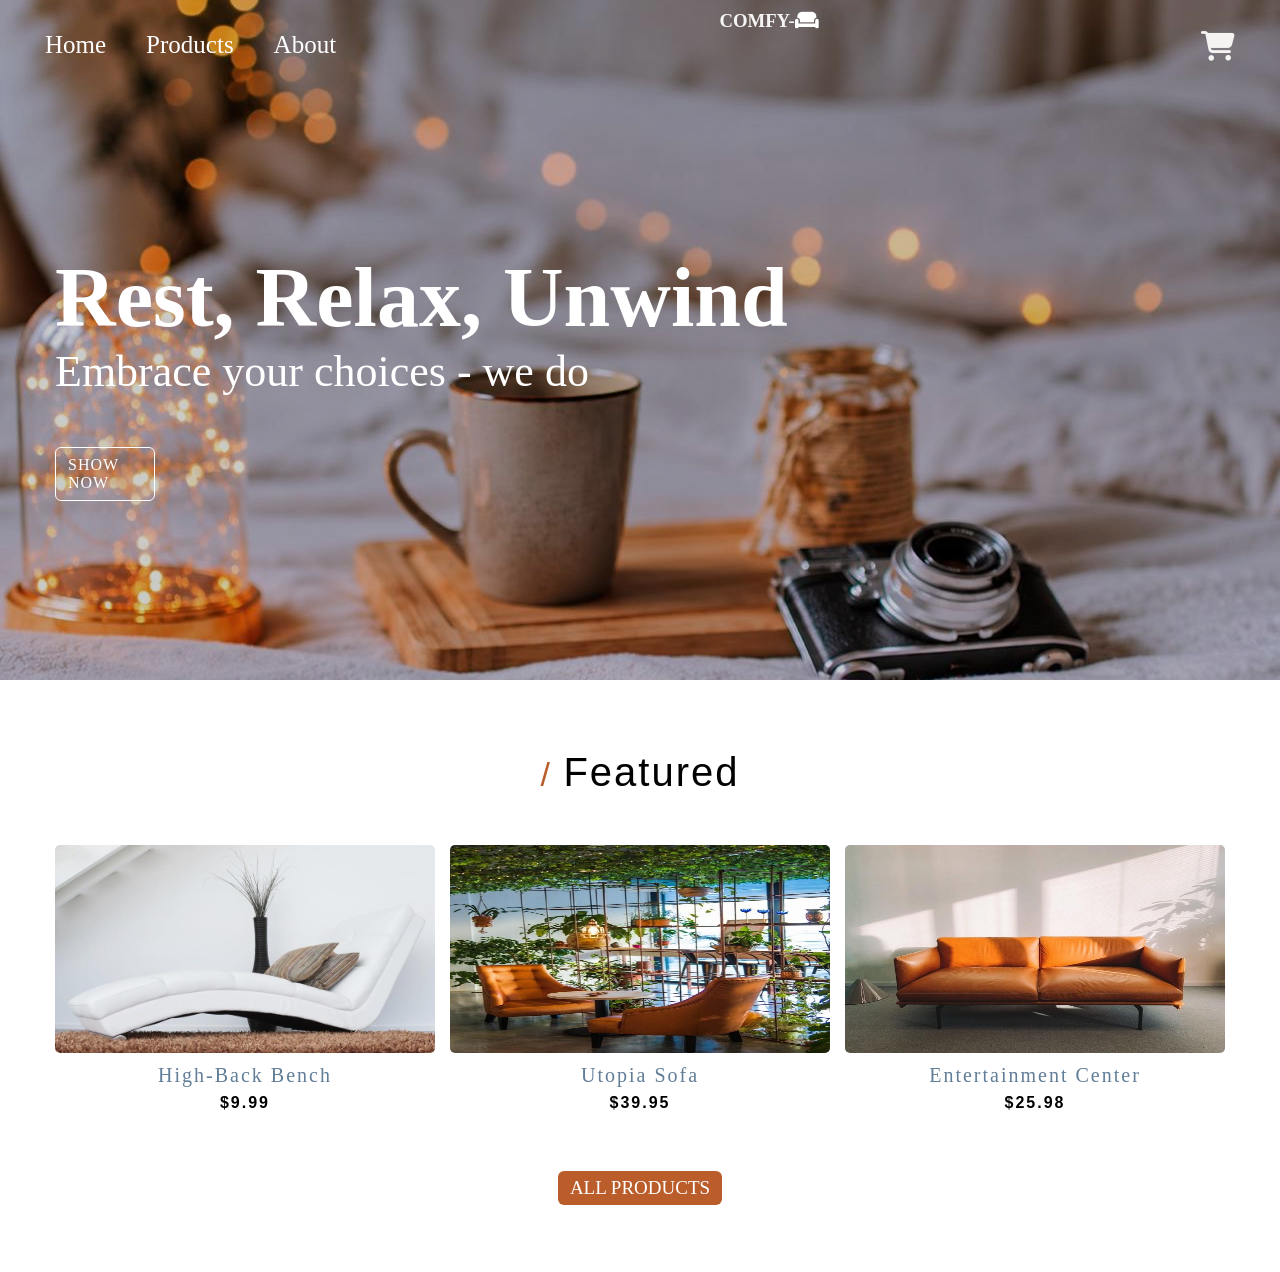
<file: index.html>
<!DOCTYPE html>
<html lang="en">
<head>
    <meta charset="UTF-8">
    <meta name="viewport" content="width=device-width, initial-scale=1.0">
    <title>Home | Comfy</title>
   <link rel="stylesheet" href="./home.css">
    <link rel="stylesheet" href="https://cdnjs.cloudflare.com/ajax/libs/font-awesome/6.5.2/css/all.min.css"
    crossorigin="anonymous" referrerpolicy="no-referrer" />
</head>
<body>

    <!-- YOUR CART START  -->
     <!-- MAIN CART START HERE -->
     <div id="cart-overlay"></div>
     <div id="your-cart" >
        <i id="close-cart" class="fa-solid fa-xmark"></i>

        <h1 id="cart-title">Your Bag</h1>
     <!-- CART CONTAINER START  -->
         <div class="cart-container">

            <!-- PRODUCT CART START  -->
         <div class="product-cart">
            <!-- CARD HOLDER -->
            <div class="card-holder">
            </div> 
            <!-- CARD HOLDER ENDS -->
         </div>
         
           <!-- PRODUCT CART ENDS -->

           <!-- TOTAL DETAILS START  -->
        <div class="total">
            <h5>Total:$0</h5>
            <button id="check">CHECKOUT</button>
        </div>
            <!-- TOTAL DETAILS ENDS -->
     </div>
            <!-- CART CONATINER ENDS  -->
     </div>
    <!-- YOUR CART ENDS  -->

    <!-- HEADER -->
 <section class="banner">
        <!-- nav links -->
     <nav> 
         <ul>
             <li><a href="./index.html">Home</a></li>
            <li><a href="./products.html">Products</a></li>
            <li><a href="./about.html">About</a></li>
         </ul>

             <h3 style="color: whitesmoke;">COMFY-<i style="color: white;" class="fa-solid fa-couch"></i> </h3>
        <!-- add cart -->
        <div class="toggle-btn">

            <i id="icon" class="fa-solid fa-cart-shopping"></i>
            <span class="add-to-cart"></span>

        </div>
     </nav>      
     <div class="hero-container">
          
        <h1>Rest, Relax, Unwind</h1>
        <h3>Embrace your choices - we do</h3>
        <a href="./products.html">SHOW NOW</a>
     </div>
</section>

<!-- FEATURE SECTION START  -->
<section class="feature-section"> 
    <div class="title">
        <h1><span>/   </span>Featured</h1>
    </div> 
    <!-- FEATURE IMAGE START -->
    <section class="cards">
        <div class="box">
            <a id="hidden" href="./details.html?id=rec43w3ipXvP28vog">
                <i id="mag" class="fa-solid fa-magnifying-glass"></i>
            </a>
            
            <button class="add-item"  onclick="addToCart(this)"><i class="fa-solid fa-cart-shopping"></i></button>
            <img id="img" src="./images/18a5ca7a-4a4b-40fe-b93e-9c9b5dda049d.jpg">
            <p>High-Back Bench</p>
            <h4>$9.99</h4>
        </div>

        <div class="box">
            <a id="hidden" href="./details.html?id=recmg2a1ctaEJNZhu">
                <i id="mag" class="fa-solid fa-magnifying-glass"></i>
            </a> 
            <button class="add-item" type="button" aria-label="Add Utopia Sofa to cart" onclick="addToCart(this)"><i class="fa-solid fa-cart-shopping"></i></button>
            <img id="img" src="./images/2634ae1d-33b5-4786-87bf-69f774c6e778.jpg">
            <p>Utopia Sofa</p>
            <h4>$39.95</h4>
        </div>

        <div class="box">
            <a id="hidden" href="./details.html?id=recvKMNR3YFw0bEt3">
                <i id="mag" class="fa-solid fa-magnifying-glass"></i>
            </a>
            <button class="add-item" type="button" aria-label="Add Entertainment Center to cart" onclick="addToCart(this)"><i class="fa-solid fa-cart-shopping"></i></button>
            <img id="img" src="./images/b48bc074-48e8-4906-8eb5-55dd62059fb4.jpg">
            <p id="p">Entertainment Center</p>
            <h4 id="h4">$25.98</h4>
        </div>
    
    </section>
    <!-- FEATURE IMAGE ENDS  -->

     <a href="./products.html">ALL  PRODUCTS</a>

</section>
    
<script src="./home.js"></script>
</body>
</html>
</file>
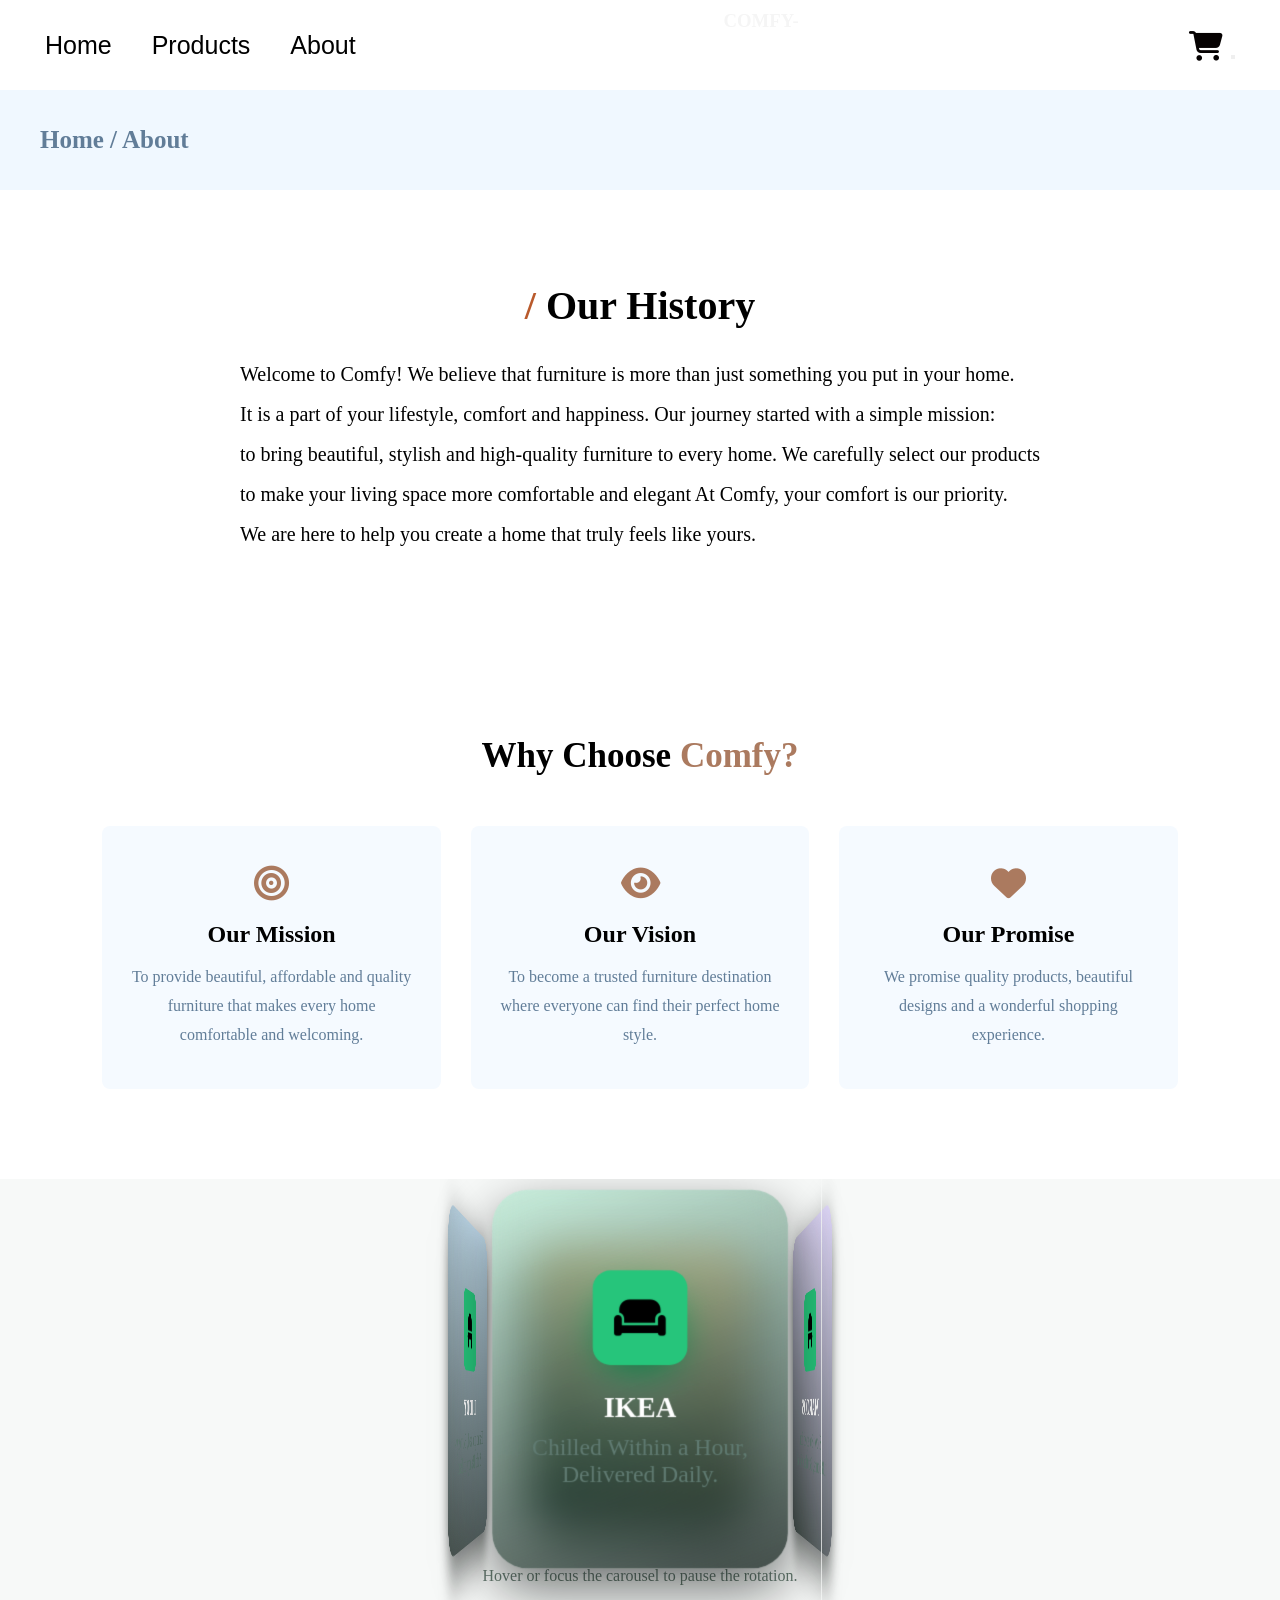
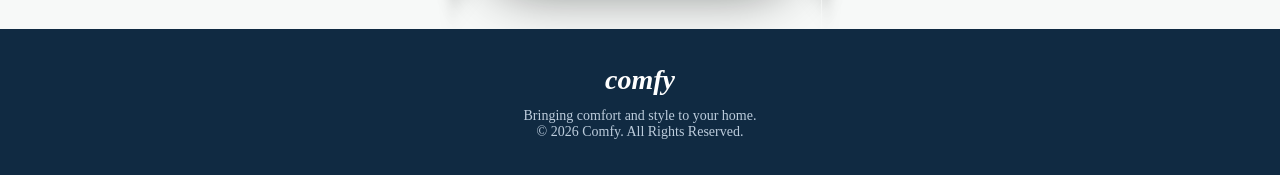
<file: about.html>
<!DOCTYPE html>
<html lang="en">
<head>
    <meta charset="UTF-8">
    <meta name="viewport" content="width=device-width, initial-scale=1.0">
    <title>About | Comfy</title>
    <link rel="stylesheet" href="./about.css">
    <link rel="stylesheet" href="https://cdnjs.cloudflare.com/ajax/libs/font-awesome/6.7.2/css/all.min.css">
</head>
<body>

     <!-- YOUR CART START  -->
     <!-- MAIN CART START HERE -->
     <div id="your-cart">
        <i id="close-cart" class="fa-solid fa-xmark"></i>

        <h1>Your Bag</h1>
     <!-- CART CONTAINER START  -->
         <div class="cart-container">

            <!-- PRODUCT CART START  -->
         <div class="product-carts">
            <!-- CARD HOLDER -->
            <div class="card-holder">
            </div>
            <!-- CARD HOLDER ENDS -->
         </div>

           <!-- PRODUCT CART ENDS -->

           <!-- TOTAL DETAILS START  -->
        <div class="total">
            <h5 id="cart-total">Total:$0</h5>
            <button id="check">CHECKOUT</button>
        </div>
            <!-- TOTAL DETAILS ENDS -->
     </div>
            <!-- CART CONATINER ENDS  -->
     </div>
    <!-- YOUR CART ENDS  -->

       <!-- HEADER -->
 <section class="banner">
        <!-- nav links -->
     <nav> 
         <ul>
            <li><a href="./index.html">Home</a></li>
            <li><a href="./products.html">Products</a></li>
            <li><a href="./about.html">About</a></li>
         </ul>

            
                          <h3 style="color: whitesmoke;">COMFY-<i style="color: white;" class="fa-solid fa-couch"></i> </h3>

        <!-- add cart -->
        <div class="toggle-btn">

            <i class="fa-solid fa-cart-shopping" id="icon"></i>
            <button></button>
            <span></span>

        </div>
     </nav>      
</section>
<!-- SECTION TWO START  -->
<section class="home">
<h3>Home / About</h3>
</section>

<section class="about-page">
  <h2><span>/</span> Our History</h2>

         <p>
            Welcome to Comfy! We believe that furniture is more
            than just something you put in your home. <br>
            It is a part of your lifestyle, comfort and happiness.
            Our journey started with a simple mission:<br> 
            to bring beautiful, stylish and high-quality furniture to every home.
            We carefully select our products<br>
            to make your living space more comfortable and elegant At Comfy, your comfort is our priority.<br>
             We are here to help you create a home that truly feels like yours.

</section>
<section class="mission">

    <h1>Why Choose <span>Comfy?</span></h1>

    <div class="mission-container">

        <div class="mission-card">

            <i class="fa-solid fa-bullseye"></i>

            <h2>Our Mission</h2>

            <p>
                To provide beautiful, affordable and quality
                furniture that makes every home comfortable
                and welcoming.
            </p>

        </div>


        <div class="mission-card">

            <i class="fa-solid fa-eye"></i>

            <h2>Our Vision</h2>

            <p>
                To become a trusted furniture destination
                where everyone can find their perfect
                home style.
            </p>

        </div>


        <div class="mission-card">

            <i class="fa-solid fa-heart"></i>

            <h2>Our Promise</h2>

            <p>
                We promise quality products, beautiful
                designs and a wonderful shopping experience.
            </p>

        </div>

    </div>

</section>




<!-- 3D CARDS ANIMATION STARTS HERE -->
<section class="scene">
  <div class="carousel">
     <div class="rotate-card">
        <div class="rotate-logo"><i class="fa-solid fa-couch"></i></i></div>
        <div class="rotate-title">IKEA</div>
        <div class="rotate-text">Chilled Within a Hour, Delivered Daily.</div>
     </div>
     <div class="rotate-card">
        <div class="rotate-logo"><i class="fa-solid fa-chair"></i></div>
        <div class="rotate-title">MARCOS</div>
        <div class="rotate-text">Slow-Steeped for 18Hours, Bottled Cold.</div>
     </div>
     <div class="rotate-card">
        <div class="rotate-logo"><i class="fa-solid fa-couch"></i></div>
        <div class="rotate-title">CARESSA</div>
        <div class="rotate-text">Single-Origin, Unfiltered, Naturally Sweet.</div>
     </div>
     <div class="rotate-card">
        <div class="rotate-logo"><i class="fa-solid fa-chair"></i>
</div>
        <div class="rotate-title">LIDDY</div>
        <div class="rotate-text">Hand picked, Buttery-Soft, Ready to Eat.</div>
     </div>
    </div>
  </div>
  <p class="text-dark text-center">Hover or focus the carousel to pause the rotation.</p>
</section>
<!-- 3D CARDS ANIMATIONS COMPLETED -->


<!-- FOOTER -->

<footer class="footer">

    <h2>comfy</h2>

    <p>Bringing comfort and style to your home.</p>

    <p>©️ 2026 Comfy. All Rights Reserved.</p>

</footer>

<script src="./about.js"></script>
</body>
</html>
</file>
<file: home.css>
*{
    box-sizing: border-box;
    margin: 0;
    padding: 0;
    color: black;
}
body{
    width: 100%;
    overflow-x: hidden;
    color: black;
}
/* YOUR CART START  */
#cart-overlay{
    position:fixed;
    inset:0;
    z-index:2;
    background:rgba(0, 0, 0, 0.45);
    opacity:0;
    visibility:hidden;
    pointer-events:none;
    transition:opacity 0.5s, visibility 0.5s;
}
#cart-overlay.active{
    opacity:1;
    visibility:visible;
    pointer-events:auto;
}
body.cart-open{
    overflow:hidden;
}
#your-cart{
    position: fixed;
    width:min(400px, 100vw);
    height:100%;
    top:0;
    right: -100%;
    background-color: aliceblue;
    transition: 0.5s;
    z-index: 3;
}

#your-cart.active{
    right: 0;
}
#close-cart{
    font-size: 35px;
    font-weight: 900px;
    padding: 20px;
}
#your-cart h1{
    font-size: 35px;
    font-weight: 900px;
    text-align: center;
    font-family:'Trebuchet MS', 'Lucida Sans Unicode', 'Lucida Grande', 'Lucida Sans', Arial, sans-serif;
    /* padding: 20px; */
}

/* CART CONTAINER START */
.cart-container{
    width:100%;
    height:100%;
    display: flex;
    flex-direction: column;
    align-items: center;
}
/* PRODUCT CART START  */
.product-cart{
    margin-top: 25px;
    width:calc(100% - 32px);
    max-height:600px;
    display: flex;
    flex-direction: column;
    overflow-y: auto;
}
/* CARD HOLDER START  */
.card-holder{
    margin-top: 10px;
    width:100%;
    display: flex;
    flex-direction: column;
    gap:12px;
}
.cart-item{
    width:100%;
    min-height:60px;
    display:flex;
    align-items:center;
    gap:12px;
}

/* CARD HOLDER ENDS  */

.image-cart {
    border-radius: 10px;
    width:75px;
    height:50px;
    margin-top: 5px;
}
.image-cart img{
    border-radius: 5px;
    width:75px;
    height:50px;
}
.cards-details{
    flex:1;
    min-width:0;
}
.cards-details h4{
    font-size: 16px;
    font-weight: 400;
    letter-spacing: 1.6px;
}
.cards-details p{
    font-size: 12px;
}
.cards-details button{
    text-align: center;
    border: none;
    background-color:aliceblue;
    margin-top: 5px;
    font-size: 12px;
}
/* PRODUCT CART ENDS */

/* VALUE START */
.value{
    width:40px;
    height:70px;
    flex:0 0 40px;
}
.value button{
    border: none;
    width: 20px;
    height: 20px;
    font-size: 15.6px;
    background-color: aliceblue;  
}
.value p{
    font-size: 17px;
    width: 20px;
    height: 20px;
    display: flex;
    justify-content: center;
}
.value i{
    font-size: 15px;
}
/* VALUE ENDS */

/* TOTAL DETAILS START */
.cart-container h5{
    margin-top: 25px;
    color:red;
    font-size: 30px;
    letter-spacing: 2px;
    text-align: center;
    font-family:'Trebuchet MS', 'Lucida Sans Unicode', 'Lucida Grande', 'Lucida Sans', Arial, sans-serif;
}
.cart-container #check{
    border: none;
    margin-top: 15px;
    width: 276px;
    height: 29px;
    background-color: rgb(186,93,43);
    color:white;
}
/* TOTAL DETAILS START */

/* CART CONTAINER ENDS */

/* YOUR CART ENDS */
.banner{
    width:100%;
    height:680px;
    padding: 10px;
    display: flex;
    align-items: center;
    flex-direction: column;
    background-image:
        linear-gradient(rgba(0, 0, 0, 0.2), rgba(0, 0, 0, 0.2)),
        url(./images/911af168-8ce4-4bab-848f-d136a46c5df2.jpg);
    background-repeat: no-repeat;
    background-size: cover;
    background-position: center;
}
/* HEADER START HERE */
nav{
    width:100%;
    max-width:1230px;
    height:70px;
    display: flex;
    justify-content: space-between;
}
ul{
    padding: 20px;
    display: flex;
    justify-content: center; 
    align-items: center;
    list-style: none;
    font-size: 25px;
    color:white;
    gap:40px;
}
.banner a{
    text-decoration: none;
    color: white;
}
.banner  a:hover{
    color:rgb(185, 90, 44);
}
nav img{
    margin: 0;
}
.toggle-btn{
    position: relative;
    color:white;
    padding: 20px;
    font-size: 30px;
}
/* ADD TO CART START HERE */
#icon{
    z-index: 0;
    color:rgb(246, 243, 243);
}
.add-to-cart{
    position: absolute;
    top: 8px;
    right: 8px;
    z-index: 2;
    min-width: 20px;
    height: 20px;
    padding: 0 4px;
    border-radius: 999px;
    background-color: orange;
    visibility: hidden;
    display: flex;
    align-items: center;
    justify-content: center;
    color: white;
    font-size: 12px;
    font-weight: bold;
    box-sizing: border-box;
}
/* ADD TO CART START ENDS */

/* HEADER ENDS */

/* MIDDLE PART START */
.hero-container{
    width:100%;
    max-width:1170px;
    height:720px;
    display: flex;
    flex-direction: column;
    justify-content: center;
}
.hero-container h1{
    font-size: 84px;
    font-weight: 700;
    color:white;
    font-family: "Kaushan Script", cursive;
}
.hero-container h3{
    font-size: 44px;
    font-weight:400;
    color:white;
}

.hero-container a{
    border: 1px solid;
    border-radius: 6px;
    width: 100px;
    padding: 0.5rem 0.75rem;
    margin-top: 50px;
    font-size: 16px;
    letter-spacing: 1px;
    /* font-weight: bold; */
    text-decoration: none;
    color:white;
}
.hero-container a:hover{
    background-color: white;
    color:rgb(218,130,82);
}
/* MIDDLE PART ENDS */

/* FEATURE-SECTION START */

.feature-section{
    width: 100%;
    height:592px;
    display: flex;
    flex-direction: column;
    align-items: center;
    gap:50px;
}

.title  h1{
   font-family: -apple-system, BlinkMacSystemFont, "Segoe UI", Roboto, Oxygen, Ubuntu, Cantarell, "Open Sans", "Helvetica Neue", sans-serif;
   font-size: 40px;
   font-weight: 500;
   margin-top: 70px;
   letter-spacing: 2px;
}

.feature-section span{
   font-size: 34px;
   font-weight: 500;
   color: rgb(186,93,43);
}

.cards{
    width:calc(100% - 32px);
    max-width:1170px;
    height:276px;
    display: flex;
    gap:15px;
}
.cards .box{
    flex:1 1 0;
    min-width:0;
    height:208px;
}
.cards .box > img{
    border-radius: 5px;
    width: 100%;
    height:208px;
    margin-right:0;
}
.box p{
    font-size: 20px;
    letter-spacing: 2px;
    color: rgb(97, 125, 152);
    text-align: center;
    padding: 7px;
}
.box h4{
    font-size: 16px;
    text-align: center;
    letter-spacing: 2px;
    font-family: -apple-system, BlinkMacSystemFont, "Segoe UI", Roboto, Oxygen, Ubuntu, Cantarell, "Open Sans", "Helvetica Neue", sans-serif;
}
/* lINK EDITING START */
.feature-section a{
    border-radius: 6px;
    text-decoration: none;
     background-color: rgb(186,93,43);
    color:white;
    font-size: 19px;
    padding:0.375rem 0.75rem;
}
.feature-section a:hover{
    color:black;
    background-color: rgb(218,130,82);
}
/* FEATURE-SECTION ENDS*/



.box #hidden{
    display: flex;
    align-items: center;
    justify-content: center;
    border-radius: 25px;
    position: absolute;
    z-index:2;
    top: 80px;
    right: 200px;
    background-color: rgb(218,130,82);
    box-sizing: border-box;
    width: 36px;
    height: 36px;
    opacity: 0;
    transition: opacity 0.2s ease;
}
 #mag{
    font-size: 16px !important;
    color: rgb(249, 248, 251);
}

.box{
    position:relative;
}
.add-item{
    border: none;
    position: absolute;
    border-radius: 25px;
    background-color: rgb(218,130,82);
    width: 36px;
    height: 36px;
    top: 80px;
    right: 130px;
    opacity: 0;
}
.add-item i{
    color: white;
    font-size: 15px;
}

.box:hover #hidden{
    opacity: 1;
}
.box:hover .add-item{
    opacity: 1;
}

@media (max-width: 700px){
    nav{
        height:auto;
        align-items:center;
    }

    ul{
        gap:16px;
        padding:12px 4px;
        font-size:16px;
    }

    nav img{
        display:none;
    }

    .toggle-btn{
        padding:12px 4px;
        font-size:24px;
    }

    .hero-container{
        height:calc(100% - 70px);
        padding:0 12px;
    }

    .hero-container h1{
        font-size:clamp(42px, 10vw, 64px);
    }

    .hero-container h3{
        font-size:clamp(24px, 6vw, 36px);
    }

    .feature-section{
        height:auto;
        padding-bottom:40px;
        gap:32px;
    }

    .title h1{
        margin-top:40px;
        font-size:32px;
    }

    .cards{
        height:auto;
        flex-direction:column;
        gap:24px;
    }

    .cards .box{
        flex:none;
        width:100%;
        height:auto;
    }

    .cards .box > img{
        height:auto;
        aspect-ratio:379 / 208;
        object-fit:cover;
    }

    .box #hidden,
    .add-item{
        top:calc((100vw - 32px) * 0.275);
    }

    .box #hidden{
        right:calc(50% - 22px);
    }

    .add-item{
        right:calc(50% - 68px);
    }
}

a{
    text-decoration: none;
}
</file>
<file: about.css>
*{
    box-sizing: border-box;
    margin: 0;
    padding: 0;
}

body{
    width: 100%;
    overflow-x: hidden;
}

/* YOUR CART START  */
#your-cart{
    position: fixed;
    width:min(400px, 100vw);
    height:100%;
    top:0;
    right: -100%;
    background-color: aliceblue;
    transition: 0.5s;
    z-index: 50;
}

#your-cart.active{
    right: 0;
}
#close-cart{
    font-size: 35px;
    font-weight: 900px;
    padding: 20px;
}
#your-cart h1{
    font-size: 35px;
    font-weight: 900px;
    text-align: center;
    font-family:'Trebuchet MS', 'Lucida Sans Unicode', 'Lucida Grande', 'Lucida Sans', Arial, sans-serif;
    /* padding: 20px; */
}

/* CART CONTAINER START */
.cart-container{
    width:100%;
    height:100%;
    display: flex;
    flex-direction: column;
    align-items: center;
}
/* PRODUCT CART START  */
.product-cart{
    margin-top: 25px;
    width:calc(100% - 32px);
    max-height: calc(100vh - 220px);
    display: flex;
    overflow-y: auto;
}
/* CARD HOLDER START  */
.card-holder{
    box-sizing: border-box;
    margin-top: 10px;
    width:100%;
    height: max-content;
    display: flex;
    flex-direction: column;
    gap: 12px;
    /* overflow-y: auto; */
}
/* CARD HOLDER ENDS  */

.cart-item{
    display: flex;
    align-items: center;
    gap: 12px;
    min-height: 60px;
}

.image-cart {
    border-radius: 10px;
    width:75px;
    height:50px;
    flex: 0 0 75px;
}
.image-cart img{
    border-radius: 5px;
    width:75px;
    height:50px;
}
.cards-details{
    flex: 1;
    min-width: 0;
    height: auto;
}
.cards-details h4{
    font-size: 22px;
    font-weight: 400;
    letter-spacing: 1.6px;
}
.cards-details p{
    font-size: 15px;
}
.cards-details button{
    text-align: center;
    border: none;
    background-color:aliceblue;
    margin-top: 5px;
    font-size: 12px;
}
/* PRODUCT CART ENDS */

/* VALUE START */
.value{
    width: 40px;
    height: 60px;
    flex: 0 0 40px;
}
.value button{
    border: none;
    width: 24px;
    height: 20px;
    font-size: 15.6px;
    background-color: aliceblue;  
}
.value p{
    font-size: 16px;
    width: 24px;
    height: 20px;
    display: flex;
    justify-content: center;
}
.value i{
    font-weight: bolder;
    font-size: 0.85rem;
    color: rgb(186,93,43);
}
/* VALUE ENDS */

/* TOTAL DETAILS START */
.cart-container h5{
    margin-top: 25px;
    color:red;
    font-size: 30px;
    letter-spacing: 2px;
    text-align: center;
    font-family:'Trebuchet MS', 'Lucida Sans Unicode', 'Lucida Grande', 'Lucida Sans', Arial, sans-serif;
}
.cart-container #check{
    border: none;
    margin-top: 15px;
    width: 276px;
    height: 29px;
    background-color: rgb(186,93,43);
    color:white;
}
/* TOTAL DETAILS START */

/* CART CONTAINER ENDS */

/* YOUR CART ENDS */

.banner{
    width:100%;
    padding: 10px;
    display: flex;
    align-items: center;
    flex-direction: column;
    background-repeat: no-repeat;
    background-size: cover;
    background-position: center;
}
/* HEADER START HERE */
nav{
    width:100%;
    max-width:1230px;
    height:70px;
    display: flex;
    justify-content: space-between;
}
ul{
    padding: 20px;
    display: flex;
    justify-content: center; 
    align-items: center;
    list-style: none;
    font-size: 25px;
    color:rgb(15, 3, 3);
    gap:40px;
    font-family: 'Trebuchet MS', 'Lucida Sans Unicode', 'Lucida Grande', 'Lucida Sans', Arial, sans-serif;
}
.banner a{
    text-decoration: none;
    color: black;
}
.banner  a:hover{
    color:rgb(185, 90, 44);
}
nav img{
    margin: 0;
    height: 80px;
}
.toggle-btn {
    color:rgb(6, 2, 2);
    padding: 20px;
    font-size: 30px;
}

/* HEADER ENDS */

/* SECTION TWO START */
.home{
    width: 100%;
    height:100px;
    display: flex;
    align-items: center;
    background-color:aliceblue;
}
.home h3{
    font-size: 25px;
    width: min(1200px, calc(100% - 48px));
    margin: 0 auto;
    color: rgb(97, 125, 152);
    font-family:Georgia, 'Times New Roman', Times, serif;
}
/* SECTION TWO ENDS */

/* ABOUT PAGE START HERE */

.about-page{
    width: min(1089px, calc(100% - 40px));
    min-height: 456px;
    height: auto;
    margin: 0 auto;
    padding: 40px 0;
    display: flex;
    flex-direction: column;
   justify-content: center;
   align-items: center;
}
.about-page span{
    font-size:40px;
    font-weight: 500px;
    color:rgb(185, 90, 44);
}
.about-page h2{
    font-size: 2.5rem;
}
.about-page p{
    margin-top: 25px;
    line-height: 2;
    font-size: 20px;
 
}
/* ABOUT PAGE ENDS HERE */
/* MISSION */

.mission {
    padding: 90px 8%;
    text-align: center;
}

.mission > h1 {
    font-size: 35px;
    margin-bottom: 50px;
}

.mission > h1 span {
    color: #ab7a5f;
}

.mission-container {
    display: grid;
    grid-template-columns: repeat(3, minmax(0, 1fr));
    gap: 30px;
}

.mission-card {
    padding: 40px 25px;
    background: #f5faff;
    border-radius: 8px;
    transition: 0.3s;
}

.mission-card:hover {
    transform: translateY(-8px);
    box-shadow: 0 8px 25px rgba(0,0,0,0.08);
}

.mission-card i {
    font-size: 35px;
    color: #ab7a5f;
    margin-bottom: 20px;
}

.mission-card h2 {
    margin-bottom: 15px;
}

.mission-card p {
    color: #617d98;
    line-height: 1.8;
}

/* FOOTER */

.footer {
    background: #102a42;
    color: white;
    text-align: center;
    padding: 35px 15px;
}

.footer h2 {
    font-size: 28px;
    font-style: italic;
    margin-bottom: 12px;
}

.footer p {
    color: #bcccdc;
    font-size: 14px;
}

@media (max-width: 700px){
    nav{
        height:auto;
        align-items:center;
    }

    ul{
        gap:16px;
        padding:12px 4px;
        font-size:16px;
    }

    nav img{
        display:none;
    }

    .home h3{
        font-size:22px;
    }

    .about-page{
        min-height:0;
    }

    .about-page p{
        font-size:17px;
    }

    .about-page br{
        display:none;
    }

    .mission{
        padding:56px 20px;
    }

    .mission-container{
        grid-template-columns:minmax(0, 1fr);
        gap:20px;
    }
}



/* 3D animation cards Starts here */
.scene{
    --card-radius: 170px;
    background:#f7f9f8;
}
.scene p{
    color:#667b71;
}

.cards-rotate{
    height: 1000px;
    padding: 72px 0px 72px;
    color:white;
    background:#f7f9f8;
}    
.cards-rotate-content{
    display: grid;
    place-items: center;
}

/* 3D rotate content starts here */
.rotate-text-title{
    width: 18%;
    border-radius: 30px;
    font-size: 18px;
    font-weight: 500;
    text-align: center;
    color: hsl(152 68% 42%);
    background: hsla(154, 40%, 81%, 0.951);
}
.rotate-text-head{
    color: black;
    font-size: 60px;
    font-weight: 900;
    text-align: center;
}
.rotate-text-para{
    font-size: 25px;
    font-weight: 500;
    color: hsl(155, 15%, 41%);
}


/* 3D cards rotation animations starts here */
/* 3D viewing area */
.scene {
  width: 100%;
  min-height: 450px;
  padding: 40px 16px;
  position: relative;
  display: flex;
  flex-direction: column;
  align-items: center;
  justify-content: center;
  gap: 24px;
  perspective: 1100px;
  overflow: hidden;
}


/* Rotating container */
.carousel {
  width: 250px;
  height: 320px;
  position: relative;
  flex: 0 0 auto;
  display: flex;
  transform-style: preserve-3d;
  animation: rotate 30s linear infinite;
}
.carousel:hover{
    animation-play-state: paused;
}
@keyframes rotate {
   0% {
    transform: rotateY(0deg);
  }
   100% {
    transform: rotateY(360deg);
  }
}

/* Cards */
.rotate-card {
    position: absolute;
    inset: 0;
    width: 100%;
    height: 100%;
    display: flex;
    flex-direction: column;
    align-items: center;
    justify-content: center;
    text-align: center;

    gap: 0.5rem;
    padding: 1.5rem;

    border-radius: 30px;
    border: 3px solid hsla(0, 0, 10%, 1);

    backdrop-filter: blur(18px) saturate(180%);

    box-shadow: 0 18px 48px hsl(160 60% 2% / 0.55);
    transition: box-shadow 280ms cubic-bezier(0.4, 0, 0.2, 1);

    cursor: pointer;
    transform: rotateY(var(--card-angle)) translateZ(var(--card-radius));
}
.rotate-card:hover{
    transform: rotateY(var(--card-angle)) translateZ(var(--card-radius)) scale(1.02);
    transition: transform 280ms ease;
    box-shadow: 0 0 15px 5px hsl(152, 48%, 45%);
}


/* Position each card around the circle */

.rotate-card:nth-child(1) {
  --card-angle: 0deg;
  background: linear-gradient(160deg, hsla(152, 68%, 46%, 0.22), hsla(160, 25%, 10%, 0.78));
}

.rotate-card:nth-child(2) {
  --card-angle: 90deg;
  background: linear-gradient(160deg, hsla(258,90%,66%,0.22), hsla(160, 25%, 10%, 0.78));
}

.rotate-card:nth-child(3) {
  --card-angle: 180deg;
  background: linear-gradient(160deg, hsla(28,96%,58%,0.22), hsla(160, 25%, 10%, 0.78));
}

.rotate-card:nth-child(4) {
  --card-angle: 270deg;
  background: linear-gradient(160deg, hsla(206,90%,56%,0.22),hsla(160, 25%, 10%, 0.78));
}

/* card-content starts here */
.rotate-logo{
    width: 80px;
    height: 80px;
    margin-bottom: 15px;

    display: grid;
    place-items: center;

    border-radius: 15px;
    font-size: 35px;
    background: hsl(152, 68%, 46%);
}
.rotate-title{
    text-align: start;
    font-size: 24px;
    font-weight: 900;
    color: white;
}
.rotate-text{
    font-size: 20px;
    color: hsl(160, 12%, 43%);
}

@media (max-width: 700px) {
    .scene {
        --card-radius: 90px;
        min-height: 400px;
    }

    .carousel {
        width: min(230px, calc(100vw - 56px));
        height: 290px;
    }

    .rotate-card {
        padding: 1rem;
    }

    .rotate-text {
        font-size: 17px;
    }
}

/* 3D CARDS ENDS HERE */
</file>
